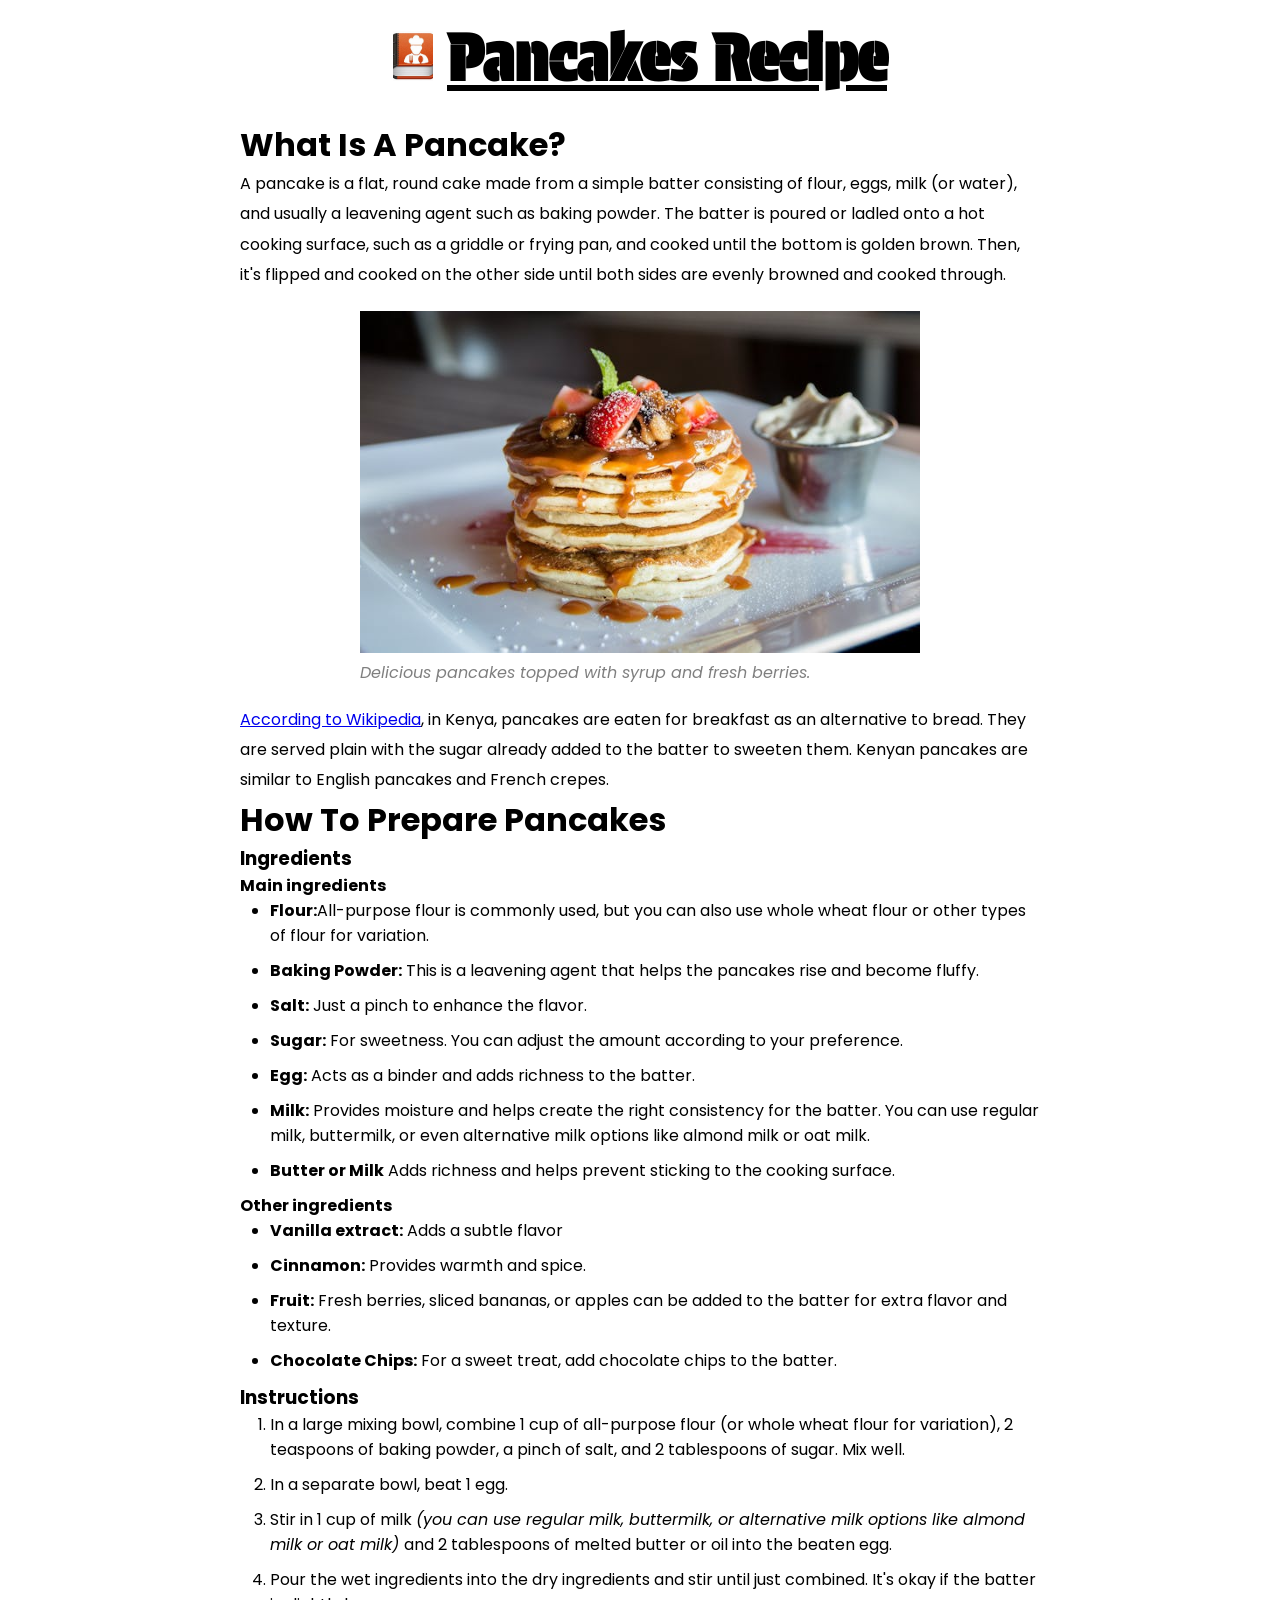
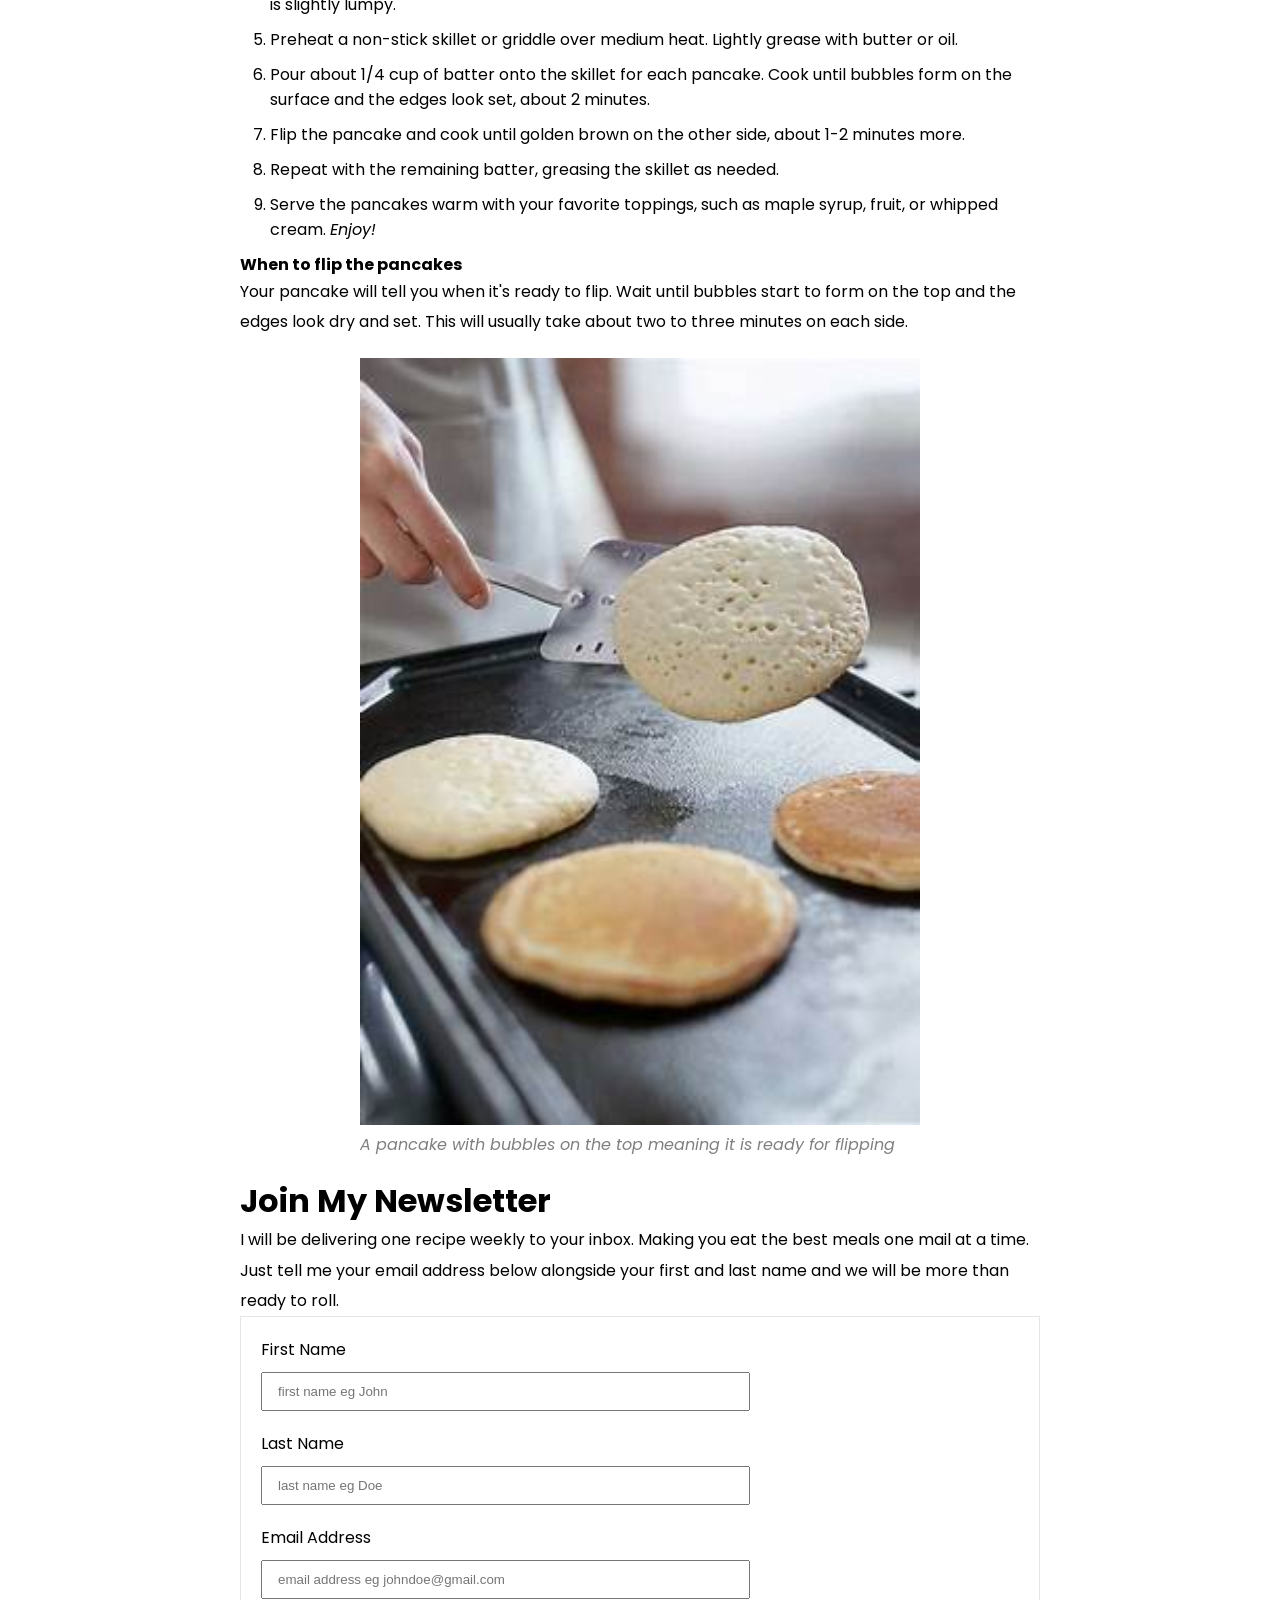
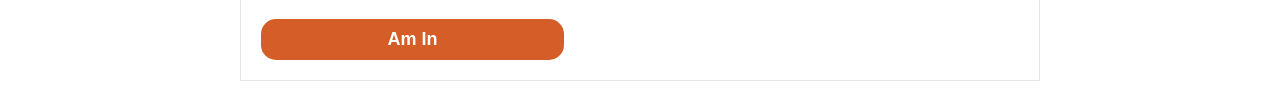
<file: index.html>
<!DOCTYPE html>
<html lang="en">
<head>
    <meta charset="UTF-8">
    <meta name="viewport" content="width=device-width, initial-scale=1.0">
    <title>Pancakes Recipe</title>
    <link rel="icon" href="./images/logo.jpeg">
    <link rel="stylesheet" href="style.css">
</head>
<body>
    <div class="container">
    <div id="logo-title-wrapper">
        <img src="./images/logo.jpeg" alt="logo" width="40px" />
        <h1 id="main-title">Pancakes Recipe</h1>
    </div>
    <h2>What is a pancake?</h2>
    <p>
        A pancake is a flat, round cake made from a simple batter consisting of flour, eggs, milk (or water), and usually a leavening agent such as baking powder. The batter is poured or ladled onto a hot cooking surface, such as a griddle or frying pan, and cooked until the bottom is golden brown. Then, it's flipped and cooked on the other side until both sides are evenly browned and cooked through.
    </p>
    <figure>
        <img src="./images/pancakes-on-a-plate.jpg" alt="pancakes on a plate" class="figure-img" />
        <figcaption>Delicious pancakes topped with syrup and fresh berries.</figcaption>
    </figure>

    <p>
        <a href="https://en.wikipedia.org/wiki/Pancake">According to Wikipedia</a>, in Kenya, pancakes are eaten for breakfast as an alternative to bread. They are served plain with the sugar already added to the batter to sweeten them. Kenyan pancakes are similar to English pancakes and French crepes.
    </p>

    <h2>How to prepare pancakes</h2>
    <h3>Ingredients</h3>
    <h4>Main ingredients</h4>
    <ul>
        <li><strong>Flour:</strong>All-purpose flour is commonly used, but you can also use whole wheat flour or other types of flour for variation.</li>
        <li><strong>Baking Powder:</strong> This is a leavening agent that helps the pancakes rise and become fluffy.</li>
        <li><strong>Salt:</strong> Just a pinch to enhance the flavor.</li>
        <li><strong>Sugar:</strong> For sweetness. You can adjust the amount according to your preference.</li>
        <li><strong>Egg:</strong> Acts as a binder and adds richness to the batter.</li>
        <li><strong>Milk:</strong> Provides moisture and helps create the right consistency for the batter. You can use regular milk, buttermilk, or even alternative milk options like almond milk or oat milk.</li>
        <li><strong>Butter or Milk</strong> Adds richness and helps prevent sticking to the cooking surface.</li>
    </ul>
    <h4>Other ingredients</h4>
    <ul>
        <li><strong>Vanilla extract:</strong> Adds a subtle flavor</li>
        <li><strong>Cinnamon:</strong> Provides warmth and spice.</li>
        <li><strong>Fruit:</strong> Fresh berries, sliced bananas, or apples can be added to the batter for extra flavor and texture.</li>
        <li><strong>Chocolate Chips:</strong> For a sweet treat, add chocolate chips to the batter.</li>
    </ul>

    <h3>Instructions</h3>
    <ol>
        <li>In a large mixing bowl, combine 1 cup of all-purpose flour (or whole wheat flour for variation), 2 teaspoons of baking powder, a pinch of salt, and 2 tablespoons of sugar. Mix well.</li>
        <li>In a separate bowl, beat 1 egg.</li>
        <li>Stir in 1 cup of milk <em>(you can use regular milk, buttermilk, or alternative milk options like almond milk or oat milk) </em> and 2 tablespoons of melted butter or oil into the beaten egg.</li>
        <li>Pour the wet ingredients into the dry ingredients and stir until just combined. It's okay if the batter is slightly lumpy.</li>
        <li>Preheat a non-stick skillet or griddle over medium heat. Lightly grease with butter or oil.</li>
        <li>Pour about 1/4 cup of batter onto the skillet for each pancake. Cook until bubbles form on the surface and the edges look set, about 2 minutes.</li>
        <li>Flip the pancake and cook until golden brown on the other side, about 1-2 minutes more.</li>
        <li>Repeat with the remaining batter, greasing the skillet as needed.</li>
        <li>Serve the pancakes warm with your favorite toppings, such as maple syrup, fruit, or whipped cream. <em>Enjoy!</em></li>
    </ol>
    <h4>When to flip the pancakes</h4>
    <p>
        Your pancake will tell you when it's ready to flip. Wait until bubbles start to form on the top and the edges look dry and set. This will usually take about two to three minutes on each side.
    </p>
    <figure>
        <img src="./images/pancake-flip.jpeg" alt="flipping a pancake" class="figure-img" />
        <figcaption>A pancake with bubbles on the top meaning it is ready for flipping</figcaption>
    </figure>

    <h2>Join my newsletter</h2>
    <p>
        I will be delivering one recipe weekly to your inbox. Making you eat the best meals one mail at a time. Just tell me your email address below alongside your first and last name and we will be more than ready to roll.
    </p>

    <form>
        <label for="fname">First Name</label>
        <input type="text" id="fname" required class="form-input" placeholder="first name eg John" />

        <label for="lname">Last Name</label>
        <input type="text" id="lname" required class="form-input" placeholder="last name eg Doe" />

        <label for="email">Email Address</label>
        <input type="email" id="email" required class="form-input" placeholder="email address eg johndoe@gmail.com" />

        <button class="submit-button">Am In</button>
    </form>
</div>
</body>
</html>
</file>
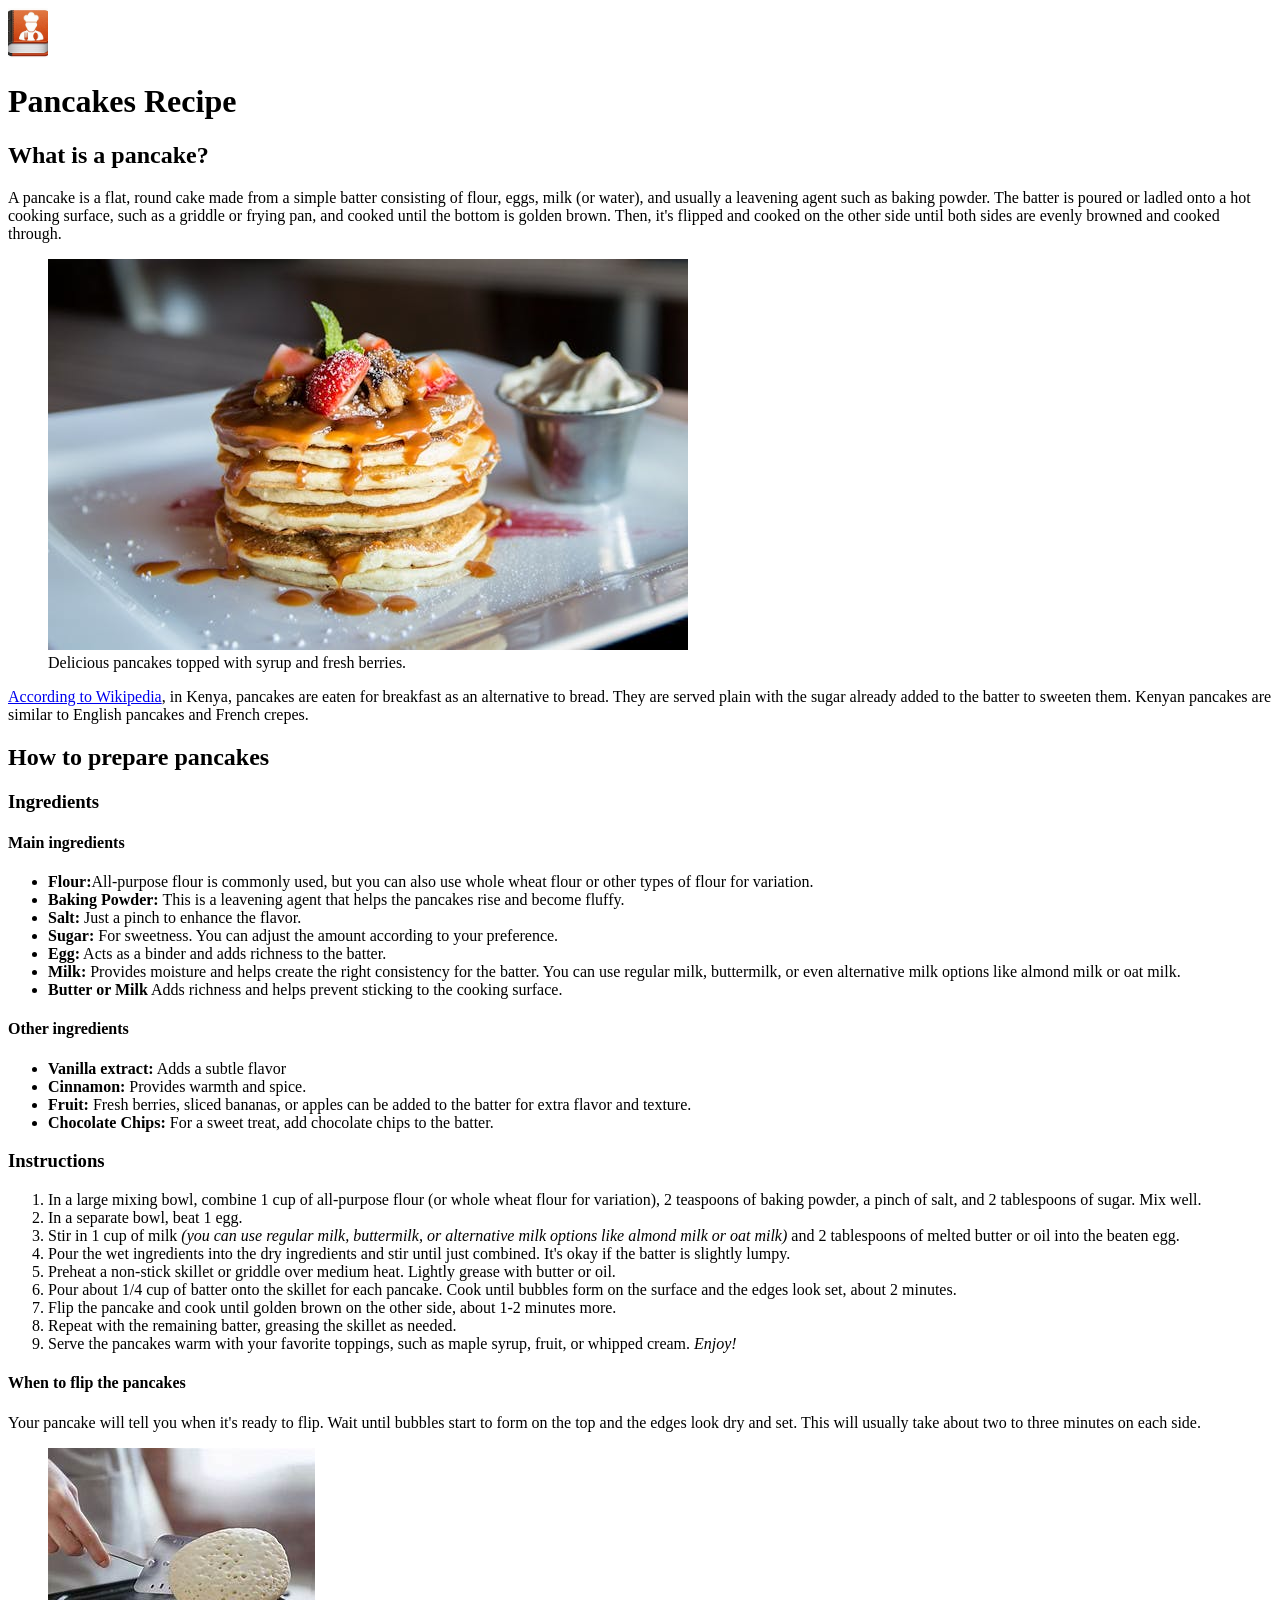
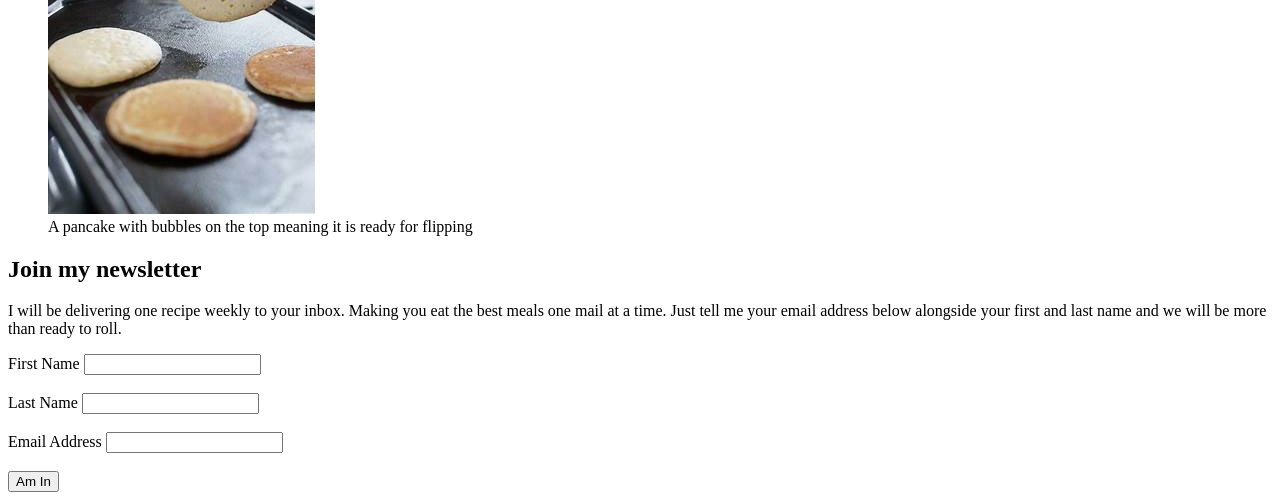
<file: example.html>
<!DOCTYPE html>
<html lang="en">
<head>
    <meta charset="UTF-8">
    <meta name="viewport" content="width=device-width, initial-scale=1.0">
    <title>Pancakes Recipe</title>
    <link rel="icon" href="./images/logo.jpeg">
</head>
<body>
    <img src="./images/logo.jpeg" alt="logo" width="40px" />
    <h1>Pancakes Recipe</h1>
    <h2>What is a pancake?</h2>
    <p>
        A pancake is a flat, round cake made from a simple batter consisting of flour, eggs, milk (or water), and usually a leavening agent such as baking powder. The batter is poured or ladled onto a hot cooking surface, such as a griddle or frying pan, and cooked until the bottom is golden brown. Then, it's flipped and cooked on the other side until both sides are evenly browned and cooked through.
    </p>
    <figure>
        <img src="./images/pancakes-on-a-plate.jpg" alt="pancakes on a plate" />
        <figcaption>Delicious pancakes topped with syrup and fresh berries.</figcaption>
    </figure>

    <p>
        <a href="https://en.wikipedia.org/wiki/Pancake">According to Wikipedia</a>, in Kenya, pancakes are eaten for breakfast as an alternative to bread. They are served plain with the sugar already added to the batter to sweeten them. Kenyan pancakes are similar to English pancakes and French crepes.
    </p>

    <h2>How to prepare pancakes</h2>
    <h3>Ingredients</h3>
    <h4>Main ingredients</h4>
    <ul>
        <li><strong>Flour:</strong>All-purpose flour is commonly used, but you can also use whole wheat flour or other types of flour for variation.</li>
        <li><strong>Baking Powder:</strong> This is a leavening agent that helps the pancakes rise and become fluffy.</li>
        <li><strong>Salt:</strong> Just a pinch to enhance the flavor.</li>
        <li><strong>Sugar:</strong> For sweetness. You can adjust the amount according to your preference.</li>
        <li><strong>Egg:</strong> Acts as a binder and adds richness to the batter.</li>
        <li><strong>Milk:</strong> Provides moisture and helps create the right consistency for the batter. You can use regular milk, buttermilk, or even alternative milk options like almond milk or oat milk.</li>
        <li><strong>Butter or Milk</strong> Adds richness and helps prevent sticking to the cooking surface.</li>
    </ul>
    <h4>Other ingredients</h4>
    <ul>
        <li><strong>Vanilla extract:</strong> Adds a subtle flavor</li>
        <li><strong>Cinnamon:</strong> Provides warmth and spice.</li>
        <li><strong>Fruit:</strong> Fresh berries, sliced bananas, or apples can be added to the batter for extra flavor and texture.</li>
        <li><strong>Chocolate Chips:</strong> For a sweet treat, add chocolate chips to the batter.</li>
    </ul>

    <h3>Instructions</h3>
    <ol>
        <li>In a large mixing bowl, combine 1 cup of all-purpose flour (or whole wheat flour for variation), 2 teaspoons of baking powder, a pinch of salt, and 2 tablespoons of sugar. Mix well.</li>
        <li>In a separate bowl, beat 1 egg.</li>
        <li>Stir in 1 cup of milk <em>(you can use regular milk, buttermilk, or alternative milk options like almond milk or oat milk) </em> and 2 tablespoons of melted butter or oil into the beaten egg.</li>
        <li>Pour the wet ingredients into the dry ingredients and stir until just combined. It's okay if the batter is slightly lumpy.</li>
        <li>Preheat a non-stick skillet or griddle over medium heat. Lightly grease with butter or oil.</li>
        <li>Pour about 1/4 cup of batter onto the skillet for each pancake. Cook until bubbles form on the surface and the edges look set, about 2 minutes.</li>
        <li>Flip the pancake and cook until golden brown on the other side, about 1-2 minutes more.</li>
        <li>Repeat with the remaining batter, greasing the skillet as needed.</li>
        <li>Serve the pancakes warm with your favorite toppings, such as maple syrup, fruit, or whipped cream. <em>Enjoy!</em></li>
    </ol>
    <h4>When to flip the pancakes</h4>
    <p>
        Your pancake will tell you when it's ready to flip. Wait until bubbles start to form on the top and the edges look dry and set. This will usually take about two to three minutes on each side.
    </p>
    <figure>
        <img src="./images/pancake-flip.jpeg" alt="flipping a pancake" />
        <figcaption>A pancake with bubbles on the top meaning it is ready for flipping</figcaption>
    </figure>

    <h2>Join my newsletter</h2>
    <p>
        I will be delivering one recipe weekly to your inbox. Making you eat the best meals one mail at a time. Just tell me your email address below alongside your first and last name and we will be more than ready to roll.
    </p>

    <form>
        <label for="fname">First Name</label>
        <input type="text" id="fname" required />
        <br /> <br />

        <label for="lname">Last Name</label>
        <input type="text" id="lname" required />
        <br /> <br />

        <label for="email">Email Address</label>
        <input type="email" id="email" required />
        <br /> <br />

        <button>Am In</button>
    </form>
</body>
</html>
</file>
<file: style.css>
@import url('https://fonts.googleapis.com/css2?family=Poppins:ital,wght@0,100;0,200;0,300;0,400;0,500;0,600;0,700;0,800;0,900;1,100;1,200;1,300;1,400;1,500;1,600;1,700;1,800;1,900&display=swap');
@import url('https://fonts.googleapis.com/css2?family=Protest+Guerrilla&display=swap');

* {
    margin: 0;
    padding: 0;
}

body {
    font-family: "Poppins", sans-serif;
}

.container {
    width: 800px;
    margin: 20px auto;
}

#logo-title-wrapper {
    text-align: center;
    margin-bottom: 25px;
}

#main-title {
    font-size: 64px;
    text-align: center;
    text-decoration-line: underline;
    font-family: "Protest Guerrilla", sans-serif;
    display: inline;
    margin-left: 10px;
}

h2 {
    font-size: 32px;
    text-transform: capitalize;
}

p {
    line-height: 1.9;
}

figure {
    width: 70%;
    margin: 20px auto;
}

figcaption {
    font-style: italic;
    color: rgba(0, 0, 0, 0.5);
}

.figure-img {
    width: 100%;
}

form {
    /* border: 3px solid red; */
    border: 1px solid rgba(0, 0, 0, 0.1);
    padding: 0 20px;
}

li {
    margin-bottom: 10px;
    margin-left: 30px;
}

label {
    display: block;
    margin-top: 20px;
    margin-bottom: 10px;
}

.form-input {
    display: block;
    padding: 10px 15px;
    width: 60%;
}

.submit-button {
    display: block;
    margin-top: 20px;
    border: none;
    outline: none;
    background-color: #d45d28;
    padding: 10px 15px;
    width: 40%;
    border-radius: 15px;
    font-weight: 600;
    font-size: 18px;
    color: white;
    margin-bottom: 20px;
}
</file>
